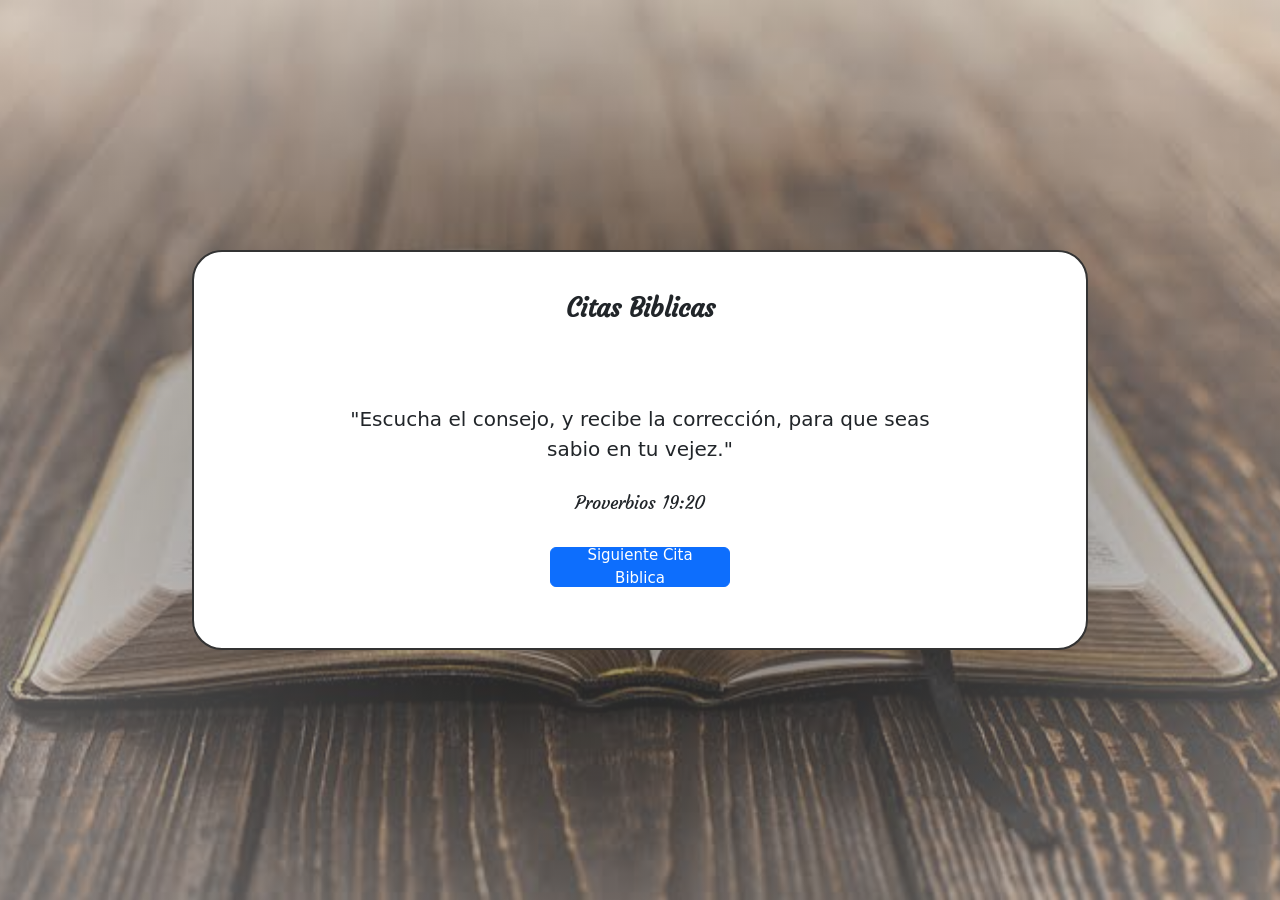
<file: Citas_Aleatorias/index.html>
<!DOCTYPE html>
<html lang="es">
<head>
    <meta charset="UTF-8">
    <meta name="viewport" content="width=device-width, initial-scale=1.0">
    <link rel="icon" type="image/png" href="../src/biblia-icon.png">
    <link rel="stylesheet" href="style.css">
    <link href="https://cdn.jsdelivr.net/npm/bootstrap@5.3.8/dist/css/bootstrap.min.css" rel="stylesheet" integrity="sha384-sRIl4kxILFvY47J16cr9ZwB07vP4J8+LH7qKQnuqkuIAvNWLzeN8tE5YBujZqJLB" crossorigin="anonymous">
    <link rel="preconnect" href="https://fonts.googleapis.com">
    <link rel="preconnect" href="https://fonts.gstatic.com" crossorigin>
    <link href="https://fonts.googleapis.com/css2?family=Courgette&display=swap" rel="stylesheet">      

    <title>Citas Biblicas</title>
</head>
<body class="root">
    <div class="contenedor contenido--centrado">
        <h1 class="title contenido--centrado">Citas Biblicas</h1>
        <div class="contenedor__interno contenido--centrado ">
            <p id="versiculo" class="contenido--centrado"></p>
            <p id="pasaje" class="contenido--centrado"></p>
            <button type="button" id="cambiar__cita-biblica" class="btn btn-primary ">Siguiente Cita Biblica</button>
        </div>
    </div>
    
    <script src="main.js"></script>
    
    <script src="app.js"></script>

    <script src="https://cdn.jsdelivr.net/npm/bootstrap@5.3.8/dist/js/bootstrap.bundle.min.js" integrity="sha384-FKyoEForCGlyvwx9Hj09JcYn3nv7wiPVlz7YYwJrWVcXK/BmnVDxM+D2scQbITxI" crossorigin="anonymous"></script>
</body>
</html>
</file>
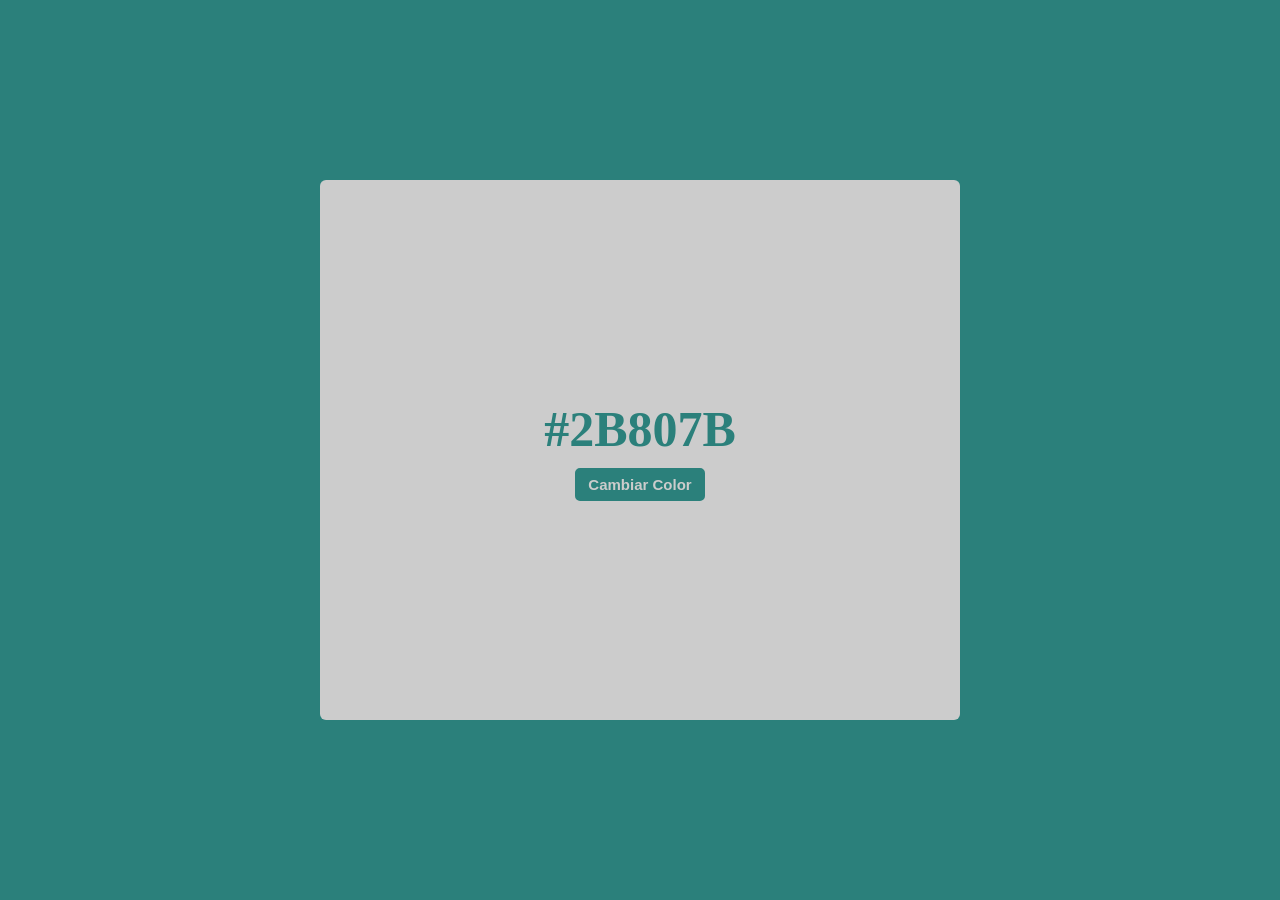
<file: Color_Hexadecimal/index.html>
<!DOCTYPE html>
<html lang="en">
<head>
  <meta charset="UTF-8">
  <meta name="viewport" content="width=device-width, initial-scale=1.0">
  <title>Colores__Hexadecimal</title>
  <link rel="stylesheet" href="styles.css">
  <link rel="icon" type="image/png" href="../src/cromatico.png">
</head>
<body class="centrar__flex">
  <main class="container centrar__flex">
    <p class="text__color">
      #2b807b
    </p>
    <button class="color__btn">
      <span class="color__btn-text">Cambiar Color</span>
    </button>
  </main>
  <script src="app.js"></script>
</body>
</html>
</file>
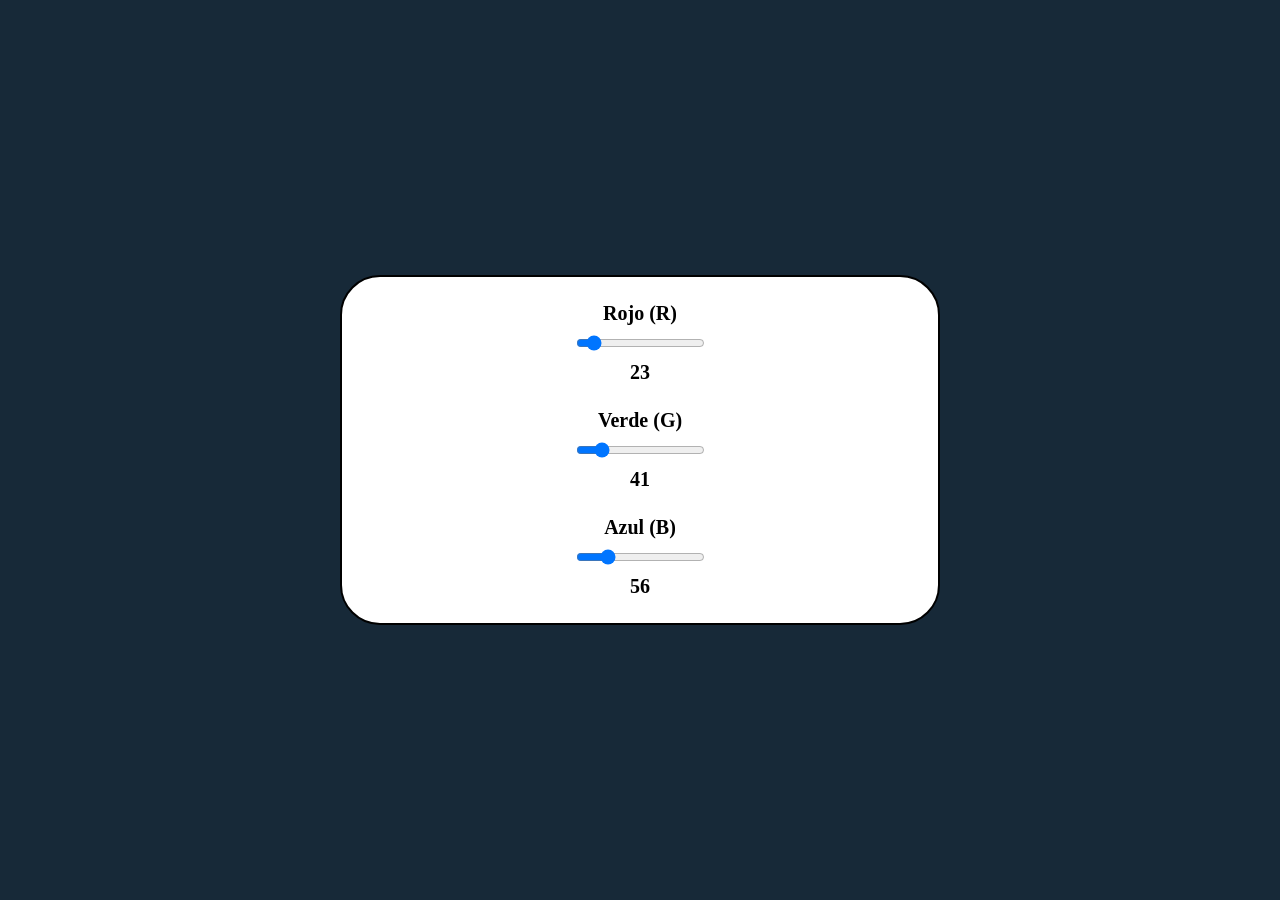
<file: Color_RGB/index.html>
<!DOCTYPE html>
<html lang="en">
<head>
    <meta charset="UTF-8">
    <meta name="viewport" content="width=device-width, initial-scale=1.0">
    <link rel="stylesheet" href="styles.css">
    <link rel="icon" type="image/png" href="../src/circulo-de-color.png">
    <title>Colores Con RGV</title>
</head>
<body>
    <section class="contenedor__principal">
        <div class="contenedor__interno">
            <div class="color">
                <label for="Rojo">Rojo (R)</label>
                <input id="rojo" type="range" min="0" max="255" value="23">
                <p class="texto__rojo"></p>
            </div>

            <div class="color">
                <label for="verde">Verde (G)</label>
                <input id="verde" type="range" min="0" max="255" value="41">
                <p class="texto__verde"></p>
            </div>



            <div class="color">
                <label for="Azul">Azul (B)</label>
                <input id="azul" type="range" min="0" max="255" value="56">
                <p class="texto__azul"></p>
            </div>
        </div>
    </section>


    <script src="app.js"></script>
</body>
</html>
</file>
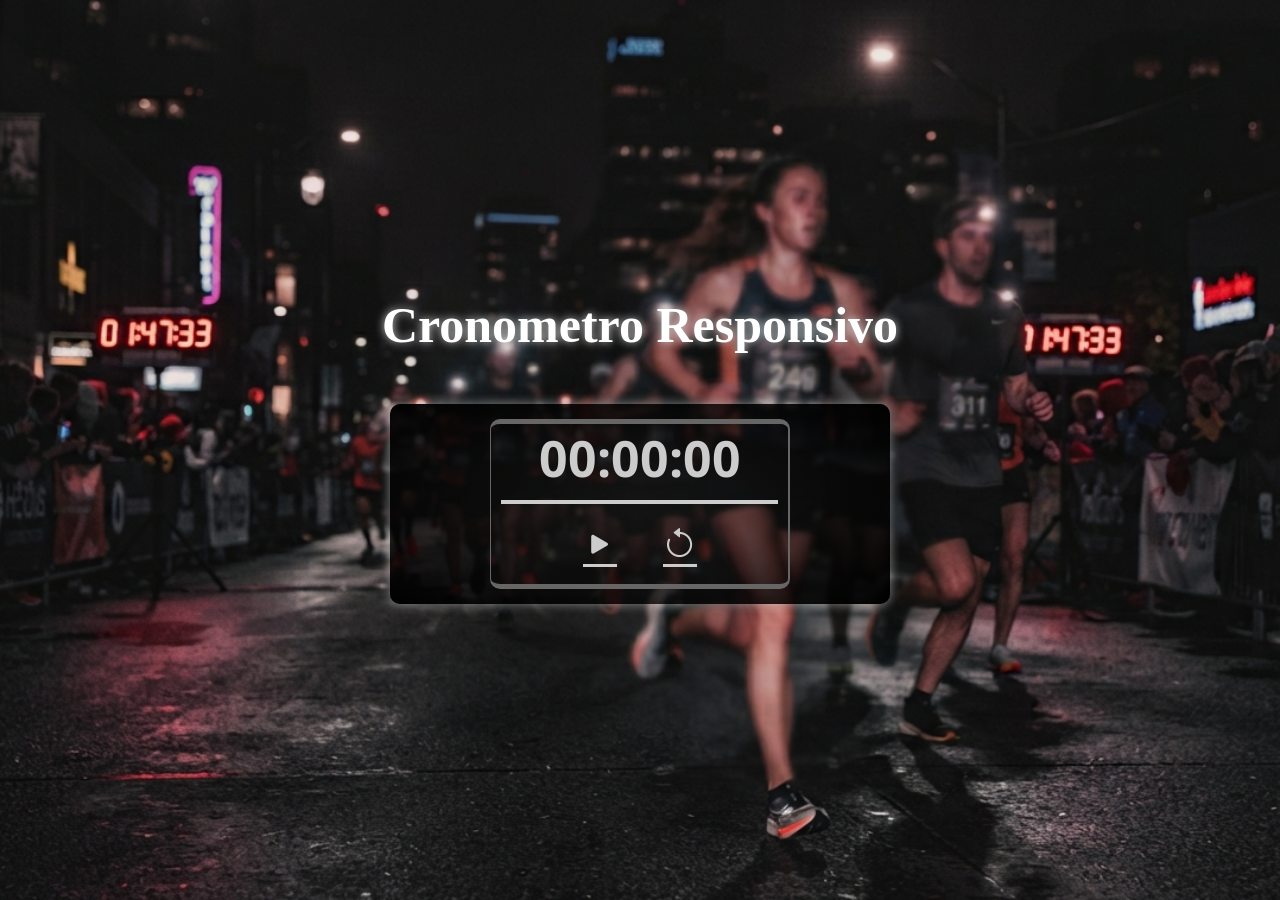
<file: Cronometro/index.html>
<!DOCTYPE html>
<html lang="es">
  <head>
    <meta charset="UTF-8">
    <meta name="viewport" content="width=device-width, initial-scale=1.0">
    <meta http-equiv="X-UA-Compatible" content="ie=edge">
    <link rel="preconnect" href="https://fonts.googleapis.com">
    <link rel="preconnect" href="https://fonts.gstatic.com" crossorigin>
    <link href="https://fonts.googleapis.com/css2?family=Courgette&family=Noto+Sans+Thai:wght@100..900&display=swap" rel="stylesheet">
    <link rel="stylesheet" href="https://cdn.jsdelivr.net/npm/bootstrap-icons@1.13.1/font/bootstrap-icons.min.css">
    <link rel="stylesheet" href="./styles.css">
    <link rel="icon" href="../src/cronometro.png" type="image/png">
    <title>Cronometro con JS</title>
  </head>
  <body>

    <h1 class="title">Cronometro Responsivo</h1>

    <main class="contenedor__principal">
      <div class="contenedor__interno">
        <div id="cronometro" class="cronometro"> 00:00:00 </div>
        <div class="button__container">
          <button id="boton__inicio-pausa" class="boton iniciar">
            <i class="bi bi-play-fill"></i>
          </button>
          <button id="reiniciar" class="boton">
            <i class="bi bi-arrow-counterclockwise"></i>
          </button>
        </div>
      </div>
    </main>

    <script src="app.js"></script>
  </body>
</html>
</file>
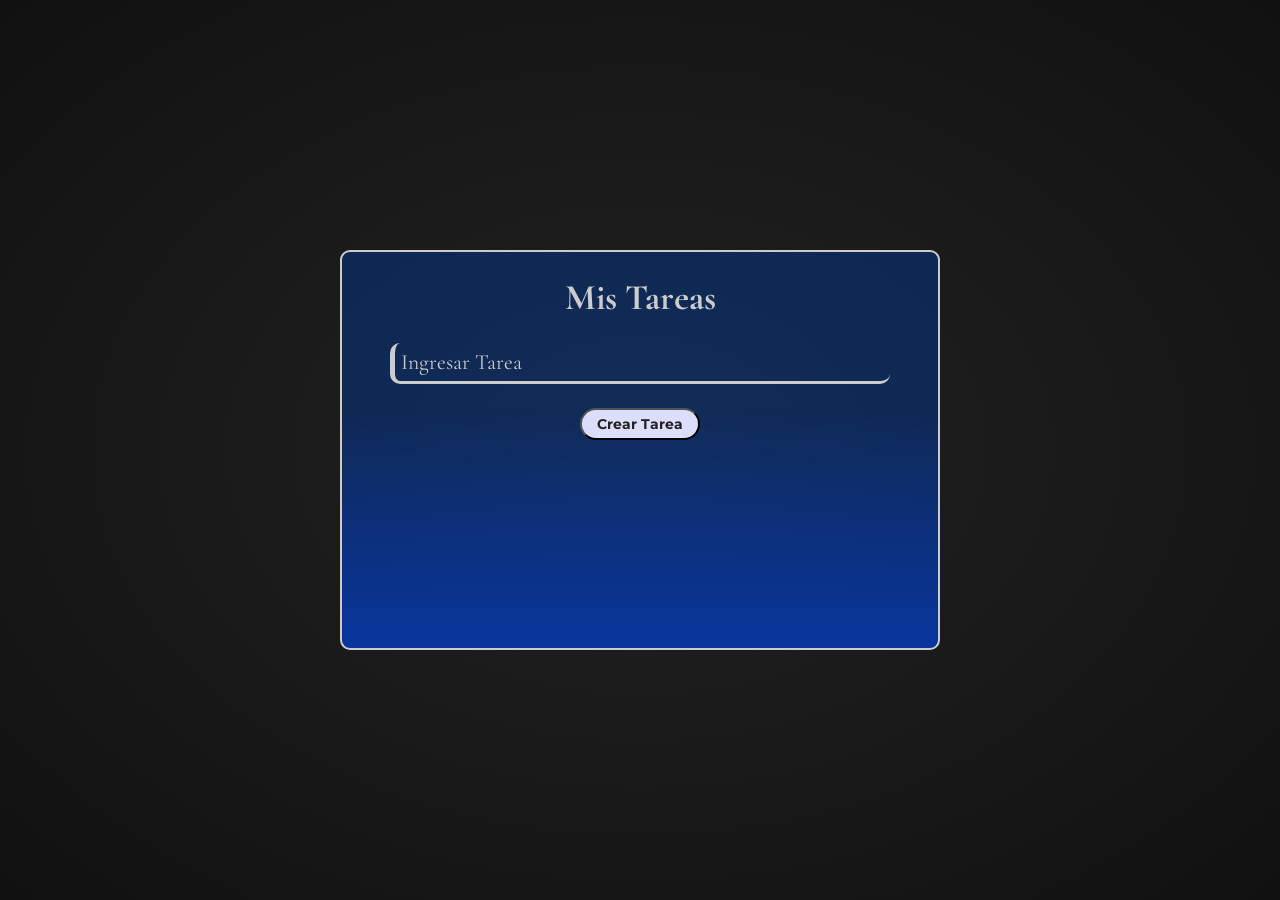
<file: Lista de Tareas/index.html>
<!DOCTYPE html>
<html lang="es">
<head>
  <meta charset="UTF-8">
  <meta name="viewport" content="width=device-width, initial-scale=1.0">
  <meta http-equiv="X-UA-Compatible" content="ie=edge">
  <link rel="stylesheet" href="https://cdn.jsdelivr.net/npm/bootstrap-icons@1.13.1/font/bootstrap-icons.min.css">
  <link rel="preconnect" href="https://fonts.googleapis.com">
  <link rel="preconnect" href="https://fonts.gstatic.com" crossorigin>
  <link href="https://fonts.googleapis.com/css2?family=Cormorant+Garamond:ital,wght@0,300..700;1,300..700&family=Courgette&family=Montserrat:ital,wght@0,100..900;1,100..900&display=swap" rel="stylesheet">
  <link rel="stylesheet" href="styles.css">
  <link rel="icon" href="../src/notas.png" type="image/png">
  <title>Lista de Tareas</title>
</head>
<body>
  <main class="contenedor">
    <h1 class="title">Mis Tareas</h1>
    <input type="text" placeholder="Ingresar Tarea" id="ingresar__tarea">
    <button type="submit" class="btn">Crear Tarea</button>
    <div id="lista__Tareas">

    </div>
  </main>

  <script src="app.js"></script>
</body>
</html>
</file>
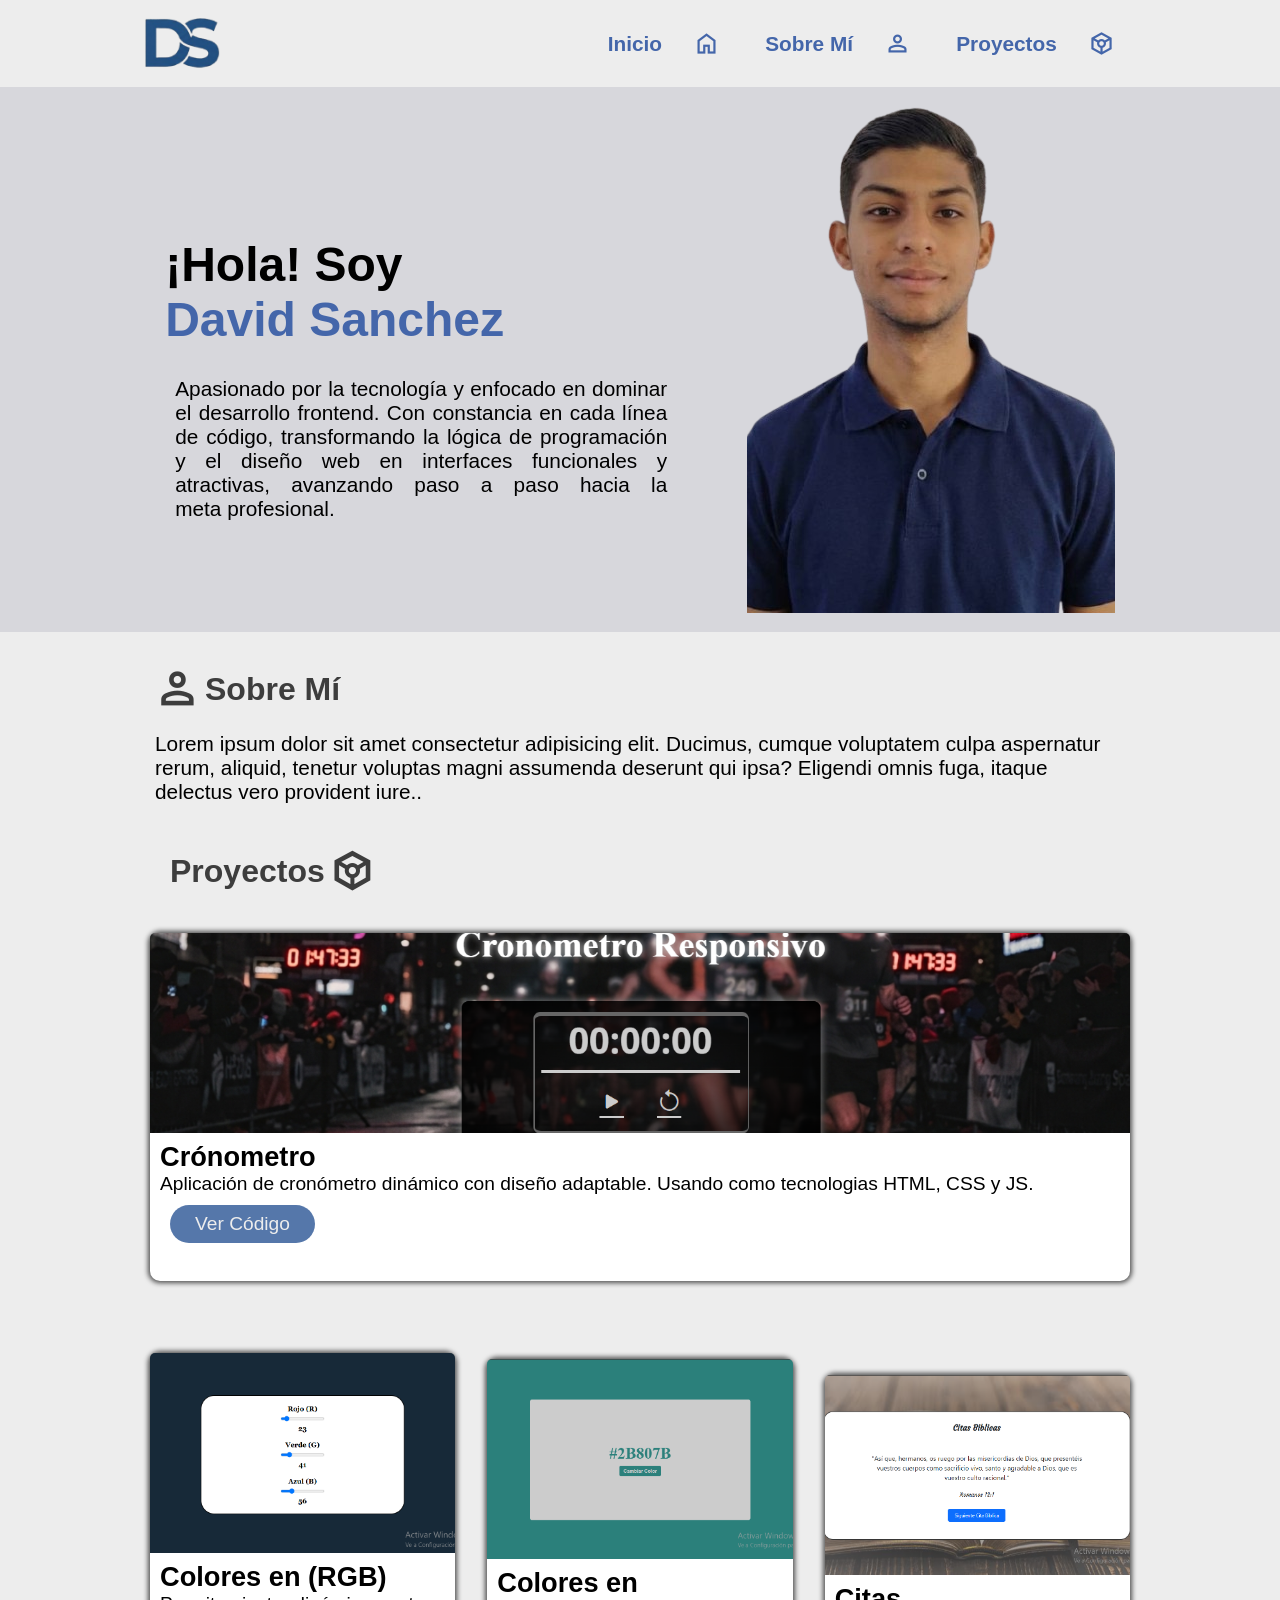
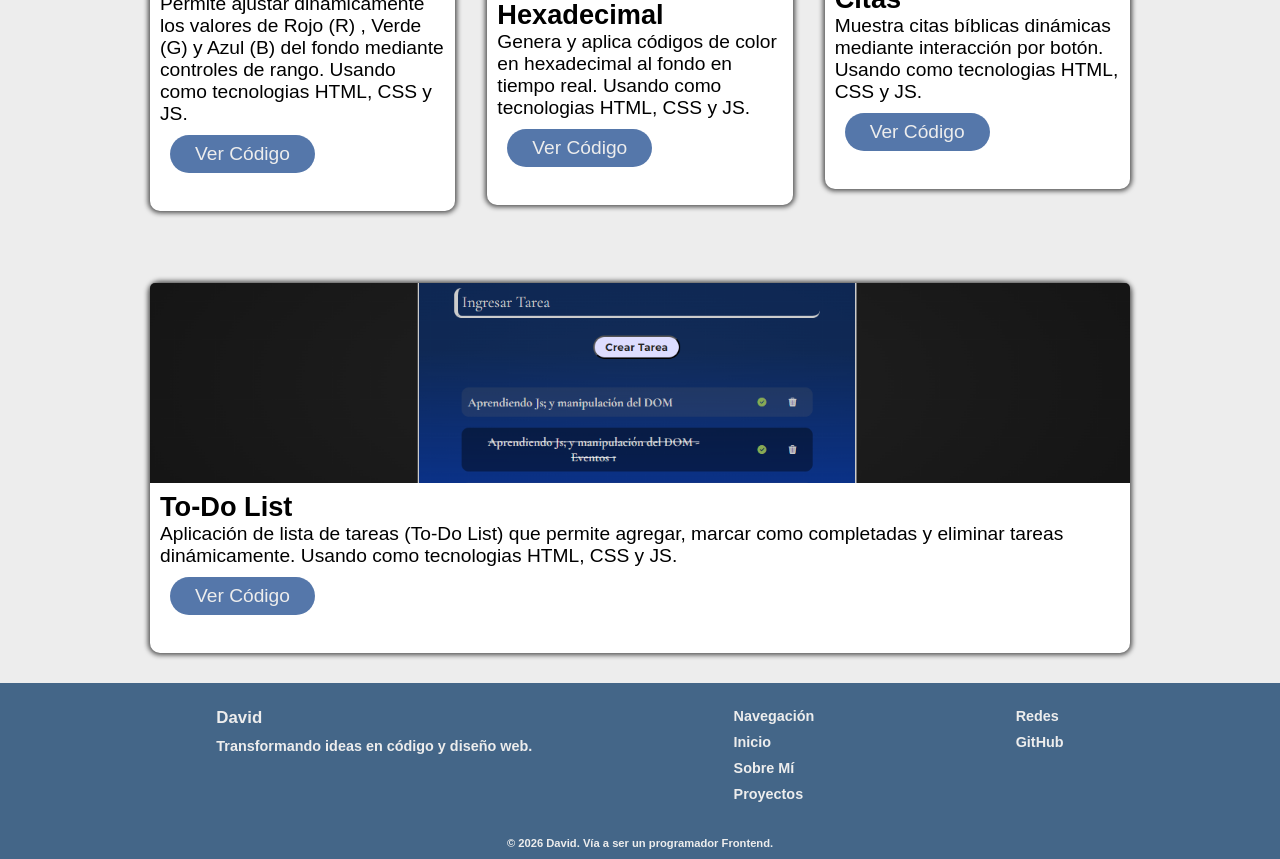
<file: pagina_personal/index.html>
<!DOCTYPE html>
<html lang="es">
<head>
    <meta charset="UTF-8">
    <meta name="viewport" content="width=device-width, initial-scale=1.0">
    <link rel="icon" href="../src/codificacion.png" type="image/png">
    <link href="https://fonts.googleapis.com/css2?family=Material+Symbols+Outlined" rel="stylesheet" />
    <title>Document</title>
    <link rel="stylesheet" href="style.css">
</head>
<body class="root">
    <div class="container">
        <header class="header">
            <div class="contenedor--central">
                <button class="menu__btn">
                    <span class="material-symbols-outlined" id="menu">menu</span>
                </button>
                <figure class="image__logo">
                    <a href="">
                        <img src="../src/logo.png" alt="Logotipo de David" class="img">
                    </a>
                </figure>
                <nav class="navbar">
                    <ul class="navbar__list">
                        <li class="list__item">
                            <a href="#perfil">Inicio
                                <span class="material-symbols-outlined">home</span>
                            </a>
                            
                        </li>
                        <li class="list__item">
                            <a href="#Sobre__mi">Sobre Mí
                                <span class="material-symbols-outlined">person</span>
                            </a>
                            
                        </li>

                        <li class="list__item">
                            <a href="#proyectos__container">Proyectos
                                <span class="material-symbols-outlined">token</span>
                            </a>
                            
                        </li>
                    </ul>
                </nav>
            </div>
        </header>

        <main id="perfil" class="main__container">
            <div class="contenedor--central">
                <div class="data__container">
                    <h1 class="title">
                        ¡Hola! Soy <span class="title__perfil">David Sanchez</span>
                    </h1>

                    <p>Apasionado por la tecnología y enfocado en dominar el desarrollo frontend. Con constancia en cada línea de código, transformando la lógica de programación y el diseño web en interfaces funcionales y atractivas, avanzando paso a paso hacia la meta profesional.</p>
                </div>
                <figure class="img__perfil">
                    <img src="../src/image__perfil.png" alt="Imagen personal" title="Foto de David Sanchez creador de la pagina">
                </figure>
            </div>
            
        </main>

        <div class="contenedor--central">
            <div id="Sobre__mi">
                <h3 class="Sobre__mi-title"><span class="material-symbols-outlined">person</span>Sobre Mí</h3>
                <p>Lorem ipsum dolor sit amet consectetur adipisicing elit. Ducimus, cumque voluptatem culpa aspernatur rerum, aliquid, tenetur voluptas magni assumenda deserunt qui ipsa? Eligendi omnis fuga, itaque delectus vero provident iure..</p>
            </div>
        </div>

        
        <section id="proyectos__container" class="contenedor--central">

            <div class="contenedor--central">
                <h2 class="title__perfil">Proyectos <span class="material-symbols-outlined">token</span> </h2>
            </div>

            <div class="grid__container contenedor--central">
                <!-- Cronometro -->

                <div class="proyectos">
                    <div class="proyecto__img  proyecto__img--cronometro">
                    
                    </div>
                    <div class="text__container-proyecto">
                        <h3>Crónometro</h3>
                        <p>Aplicación de cronómetro dinámico con diseño adaptable. Usando como tecnologias HTML, CSS y JS.</p>
                        <a href="https://github.com/davidleandrosanchezpuentes-debug/proyectos-javascript-DOM/tree/e8286edabfeb7ec77560ca467758ae6fa511932b/Cronometro" class="link__proyectos--img contenedor--central" target="_blank">
                            <button class="proyecto__btn">Ver Código</button>
                        </a>
                    </div>
                </div>


                <!-- Citas -->
                <div class="proyectos">
                    <div class="proyecto__img proyecto__img--cita">
                    
                    </div>
                    <div class="text__container-proyecto">
                        <h3>Citas</h3>
                        <p>Muestra citas bíblicas dinámicas mediante interacción por botón. Usando como tecnologias HTML, CSS y JS.</p>
                        <a href="https://github.com/davidleandrosanchezpuentes-debug/proyectos-javascript-DOM/tree/e8286edabfeb7ec77560ca467758ae6fa511932b/Citas_Aleatorias" target="_blank" class="link__proyectos--img contenedor--central">
                            <button class="proyecto__btn">Ver Código</button>
                        </a>
                    </div>
                </div>
                
                <!-- Hexadecimal -->
                <div class="proyectos">
                    <div class="proyecto__img proyecto__img--hex">
                    
                    </div>
                    <div class="text__container-proyecto">
                        <h3>Colores en Hexadecimal</h3>
                        <p>Genera y aplica códigos de color en hexadecimal al fondo en tiempo real. Usando como tecnologias HTML, CSS y JS.</p>
                        <a href="https://github.com/davidleandrosanchezpuentes-debug/proyectos-javascript-DOM/tree/e8286edabfeb7ec77560ca467758ae6fa511932b/Color_Hexadecimal" class="link__proyectos--img contenedor--central" target="_blank">
                            <button class="proyecto__btn">Ver Código</button>
                        </a>
                    </div>
                </div>

                <!-- lista__tareas -->
                <div class="proyectos">
                    <div class="proyecto__img proyecto__img--list">
                    
                    </div>
                    <div class="text__container-proyecto">
                        <h3>To-Do List</h3>
                        <p>Aplicación de lista de tareas (To-Do List) que permite agregar, marcar como completadas y eliminar tareas dinámicamente. Usando como tecnologias HTML, CSS y JS.</p>
                        <a href="https://github.com/davidleandrosanchezpuentes-debug/proyectos-javascript-DOM/tree/e8286edabfeb7ec77560ca467758ae6fa511932b/Lista%20de%20Tareas" class="link__proyectos--img contenedor--central" target="_blank">
                            <button class="proyecto__btn">Ver Código</button>
                        </a>
                    </div>
                </div>

                <!-- RGB -->
                <div class="proyectos">
                    <div class="proyecto__img proyecto__img--RGB">
                    
                    </div>
                    <div class="text__container-proyecto">
                        <h3>Colores en (RGB)</h3>
                        <p>	Permite ajustar dinámicamente los valores de Rojo (R) , Verde (G) y Azul (B) del fondo mediante controles de rango. Usando como tecnologias HTML, CSS y JS.</p>
                        <a href="https://github.com/davidleandrosanchezpuentes-debug/proyectos-javascript-DOM/tree/e8286edabfeb7ec77560ca467758ae6fa511932b/Color_RGB" class="link__proyectos--img contenedor--central" target="_blank">
                            <button class="proyecto__btn">Ver Código</button>
                        </a>
                    </div>
                </div>

            </div>

        </section>
    </div>


    <footer>
        <div class="footer-content">
        <div class="footer-section">
            <h3>David</h3>
            <p>Transformando ideas en código y diseño web.</p>
        </div>
        
        <div class="footer-section">
            <h4>Navegación</h4>
            <ul>
                <li><a href="#perfil">Inicio</a></li>
                <li><a href="#Sobre__mi">Sobre Mí</a></li>
                <li><a href="#proyectos__container">Proyectos</a></li>
            </ul>
        </div>
        
        <div class="footer-section">
            <h4>Redes</h4>
            <p><a href="https://github.com/davidleandrosanchezpuentes-debug" target="_blank">GitHub</a></p>
        </div>
        </div>

        <div class="footer-bottom">
            <p>&copy; 2026 David. Vía a ser un programador Frontend.</p>
        </div>
    </footer>

    
    
    <script src="app.js"></script>
</body>
</html>
</file>
<file: Citas_Aleatorias/style.css>
*{
    box-sizing: border-box;
    margin: 0;
    padding: 0;
}

.root{
    max-width: 100vw;
    min-height: 100dvh;
    display: flex;
    justify-content: center;
    align-items: center;
    background-color: #333;
    text-align: center;
    font-size: 10px;
}

body{
    background-image: radial-gradient(rgba(0,0,0,0.5), rgba(200,200,200,0.5) ), url('../src/biblia.png') ;
    background-position: center;
    background-attachment: fixed;
    background-repeat: no-repeat;
    background-size: cover;
    font-family: 'Lato', sans-serif;
}


.contenido--centrado{
    display: flex;
    flex-wrap: wrap;
    justify-content: center;
    align-items: center;
}

.contenedor{
    width: clamp(200px, 70vw, 100%);
    min-height: 400px;
    background-color: #fff;
    border: 2px solid #333;
    padding: 20px;
    border-radius: 30px;
}

.contenedor__interno{
    width: 80%;
    padding: 20px;
}

.title{
    width: 100%;
    font-weight: bolder;
    text-align: center;
    font-family: 'Courgette', cursive;
    font-size: 1.6rem;
}


#versiculo{
    font-size: 2em;
    width: 100%;
    display: flex;
    align-items: center;
    justify-content: center;
    text-align: center;
    margin: 10px;
}

#pasaje {
    font-size: 1.8em;
    width: 100%;
    display: flex;
    align-items: center;
    justify-content: center;
    padding: 15px;
    font-family: 'Courgette', cursive;
}

#cambiar__cita-biblica{
    width: 180px;
    height: 40px;
    font-size: 1.5em;
    display: flex;
    justify-content: center;
    align-items: center;
}
</file>
<file: Color_Hexadecimal/styles.css>
*{
  box-sizing: border-box;
  margin: 0;
  padding: 0;
}

body{
  background-color: #2b807b;
  color: #2b807b;
  height: 100dvh;
}

.centrar__flex{
  display: flex;
  flex-direction: column;

  justify-content: center;
  align-items: center;
}

.container{
  background-color: #ccc;
  padding: 20px;
  height: clamp(200px, 60dvh, 600px );
  width: clamp(300px, 50vw, 900px);
  border-radius: 6px;
  font-size: 50px;
  font-weight: bolder;
  gap: 10px;
  text-transform: uppercase;
}

.text__color{
  user-select: none;
}

.color__btn{
  background-color: #2b807b;
  padding: 5px 10px;
  font-size: 15px;
  border-radius: 5px;
  color: #ccc;
  font-weight: inherit;
  border: solid #2b807b;
  cursor: pointer;
  user-select: none;
}
</file>
<file: Color_RGB/styles.css>
*{
    margin: 0;
    padding: 0;
    box-sizing: border-box;
}

body{
    height: 100dvh;
    display: flex;
    flex-direction: column;
    justify-content: center;
    align-items: center;
    text-align: center;
    background-color: rgb(23, 41, 56);
    font-weight: bold;
    font-size: 10px;
}


/*Estilo a los contenedores*/
.contenedor__principal{
    width: clamp(300px, 50vw, 600px);
    max-width: 100%;
    min-height: 350px;
    display: flex;
    flex-wrap: wrap;
    justify-content: center;
    align-items: center;
    background-color: #fff;
    border: 2px solid #000;
    border-radius: 40px;
}

.contenedor__interno{
    width: 100%;
    height: 100%;
    display: flex;
    flex-direction: column;
    justify-content: space-evenly;
    align-items: center;
    font-size: 2em;
    border-radius: 35px;
    font-family: Georgia, 'Times New Roman', Times, serif;
}

.color{
    display: flex;
    flex-direction: column;
    gap: 10px;
}

label, p {
    user-select: none;
}
</file>
<file: Cronometro/styles.css>
*{
  margin: 0;
  padding: 0;
  box-sizing: border-box;
  font-size: 10px;
}

body{
  height: 100dvh;
  padding: 20px;
  text-wrap: balance;
  display: flex;
  flex-direction: column;
  justify-content: center;
  align-items: center;
  text-align: center;
  background: #222 url('../src/corredores.png') no-repeat center/ cover;
}

.title{
  font-size: 5em;
  color: #fff;
  text-shadow: 0 0 10px #ccc;
  user-select: none;
  margin-bottom: 50px;
}

@media (max-width: 400px){
  .title{
    font-size: 4em;
    margin-bottom: 40px;
  }
}

.contenedor__principal{
  width: clamp(200px, 80vw, 500px);
  min-height: 200px;
  padding: 15px 0px;
  display: flex;
  justify-content: center;
  align-items: center;
  background-image: radial-gradient(#2224, #000);
  color: #ccc;
  border-radius: 10px;
  box-shadow: 0 0 10px 2px #ccc7;
}

.contenedor__interno{
  container-type: inline-size;
  container-name: main;
  width: clamp(200px, 60vw, 300px);
  border-top: 5px solid #666;
  border-right: 2px solid #666;
  border-bottom: 5px solid #666;
  border-left: 1px solid #666;
  border-radius: 10px 10px 10px 10px;
  padding: 0 10px;
}

.button__container{
  display: flex;
  justify-content: center;
  align-items: center;
}

/*Cronometo*/

.cronometro{
  font-size: 6.7rem;
  font-weight: bold;
  width: 100%;
  user-select: none;
  font-family: 'Noto Sans Thai', sans-serif;
  border-bottom: 4px solid #ccc;
}


@container main (max-width: 350px){
  .cronometro{
    font-size: 5rem;
  }
  .boton{
    width: 50px;
    height: 50px;
    font-size: 7px;
  }
}


@container main (max-width: 250px){
  .cronometro{
    font-size: 3rem;
  }
  .boton{
    width: 40px;
    height: 40px;
    font-size: 5px;
  }
}



.boton{
  width: 60px;
  height: 60px;
  margin: 10px;
  padding: 10px;
  border-radius: 5px;
  border: solid transparent;
  background-color: transparent;
  cursor: pointer;
}

/*
se pueden alterar las propiedades de estos elemntos de boton para hacerlas mas complejas usando estos selectores

#boton__inicio-pausa.iniciar, 
#boton__inicio-pausa.iniciar i{
  background-color: ;
}

#boton__inicio-pausa.pausar, 
#boton__inicio-pausa.pausar i{

}

*/


#reiniciar{
  background-color: transparent;
}

i{
    font-size: 4.8em;
    color: #ccc;
    border-bottom: 3px solid #ccc;
}
</file>
<file: Lista de Tareas/styles.css>
*{
  margin: 0;
  padding: 0;
  box-sizing: border-box;
  font-family: 'Cormorant Garamond', 'Montserrat', 'Courgette', sans-serif ;
  font-size: 12px;
}

body{
  font-size: 10px;
  font-weight: bold;
  min-height: 100dvh;
  display: flex;
  justify-content: center;
  align-items: center;
  text-align: center;
  padding: 30px 0;
  background-image: radial-gradient( #222, #111111);
}

/* Contenedor */

.contenedor{
  width: clamp(200px, 80vw, 600px);
  min-height: 400px;
  display: flex;
  align-items: center;
  flex-direction: column;
  flex-wrap: wrap;
  border-radius: 10px;
  background-image: linear-gradient(rgba(0, 55, 149, 0.467) 40% , rgb(9, 54, 159));
  border: 2px solid #ccc;
}

.title{
  color: #ccc;
  font-size: 3em;
  padding: 2rem;
  text-wrap: balance;
}

#ingresar__tarea{
  display: block;
  width: clamp(100px, 70vw, 500px);
  padding: 6px;
  background-color: transparent;
  border: none;
  border-bottom: 3px solid #ccc;
  border-left: 5px solid #ccc;
  border-radius: 10px;
  outline: 1px solid transparent; 
  font-size: 1.8rem;
  color: #ccc;
  margin-bottom: 10px;
}

#ingresar__tarea:focus-visible{
  outline-color: transparent;
  border: 1px solid #ccc;
  box-shadow: -2px 1px 2px 2px #ccc;
  border-radius: 10px;
}

#ingresar__tarea::placeholder{
  color: #ccc;
}

.btn{
  cursor: pointer;
  padding: 5px 15px;
  border-radius: 20px;
  background-color: #ddddff;
  color: #222;
  font-family: 'Montserrat', sans-serif;
  font-weight: bold;
  font-size: 1.2rem;
  margin-top: 1.2rem;
}

.btn:hover{
  background-color: #ccccff;
}

#lista__Tareas{
  width: clamp(100px, 80vw, 500px);
  margin-top: 1.2rem;
  padding: 10px;
}


/* Elementos que crearemos en JS */


.tarea{
  width: 100%;
  min-height: 40px;
  padding: 6px;
  margin-top: 1em;
  background-color: #6663;
  display: flex;
  gap: 5px;
  margin: 15px 0;
  justify-content: space-between;
  align-items: center;
  text-align: center;
  border-radius: 10px;
}

/* Tareas completadas */

.tarea.completada {
  background-color: #0006;
  text-decoration: line-through;
  color: #fff;
}


.tarea p {
  max-width: 350px;
  font-size: 1.4rem;
  padding: 3px;
  color: #ccc;
}

/* Iconos */

.iconos{
  background-color: transparent;
}

i {
  margin: 5px;
  padding: 10px;
  cursor: pointer;
}

.icono__completada{
  color: #8a5;
  background-color: transparent;
}

.icono__eliminar{
  color: #ccc;
  background-color: transparent;
}
</file>
<file: pagina_personal/style.css>
*{
    margin: 0;
    padding: 0;
    box-sizing: border-box;
    font-family: sans-serif;
    scroll-behavior: smooth;
}

li{
    list-style: none;
}
a{
    text-decoration: none;
    color: inherit;
}

.root{
    container-type: inline-size;
    container-name: root;
    overflow: hidden;
    background-color: #ededed;
}

.container{
    width: 100%;
}

.header{
    position: sticky;
    top: 0;
    z-index: 10;
    background-color: #ededed;
}

.contenedor--central{
    margin: 0 auto;
    display: flex;
    align-items: center;
    justify-content: space-between;
    max-width: 1000px;
    flex-wrap: wrap;
    position: relative;
}

.image__logo{
    order: 3;
}

.image__logo .img{
    max-width: 60px;
    cursor: pointer;
}

.menu__btn{
    background-color: transparent;
    border: none;
    cursor: pointer;
    order: 2;
}

.menu__btn span{
    font-size: 3em;
}

.navbar{
    order: 1;
    position: absolute;
    top: 100%;
    overflow: hidden;
    width: 100%;
    background-color: #222d;
    height: calc(100dvh - 100%);
    display: none;
}

.navbar__list{
    background-color: #468;
    padding: 10px;
    color: #ddd;
}

.list__item{
    font-weight: bolder;
}

.list__item span{
    font-size: 1.3em;
}

.list__item a{
    width: 100%;
    display: flex;
    justify-content: space-between;
    align-items: center;
    gap: 1.5em;
    font-size: 1.3em;
    border-radius: 50px;
    margin: 10px 0;
    padding: 10px 15px;
}

.list__item a:hover{
    background-color: #57a;

}

.navbar.is-active{
    display: flex;
}


/* Media */

@container root (min-width: 650px){

.image__logo{
    order: 1;
}

.image__logo .img{
    max-width: 80px;
}

.menu__btn{
    display: none;
}

.navbar{
    order: 2;
    position: static;
    width: auto;
    background-color: #ededed;
    height: auto;
    display: flex;
}

.navbar__list{
    display: flex;
    gap: 15px;
    font-size: 1em;
    background-color: transparent;
    color: #46a;
}

.list__item{
    font-weight: bolder;
}

.list__item span{
    font-size: 1.3em;
}

.list__item a{
    width: auto;
}

.list__item a:hover{
    background-color: transparent;
    outline: 2px solid #468;

}

}


/* Sona de Main */

.main__container{
    min-width: 100%;
    background-color: #aab5;
    padding: 15px;
}

.data__container{
    width: clamp(400px, 30vw, 600px);
    margin: auto;
    font-size: 16px;
    order: 2;
}

.title {
    font-size: 3em;
    text-wrap: balance;
    margin-top: 20px;
    text-align: center;
}

.title span {
    color: #46a;
}

.data__container p{
    text-wrap: pretty;
    font-size: 1.3em;
    text-align: justify;
    padding: 10px;
    margin-top: 20px;
    display: none;
}

.img__perfil{
    margin: auto;
    user-select: none;
}

@container root (min-width: 700px){
    
.contenedor--central{
    gap: 1.2em;
}   

.data__container{
    width: clamp(300px, 40vw, 600px);
    font-size: 1em;
    order: 0;
    
}

.title {
    margin-top: 1em;
    text-align: left;
}

.data__container p{
    display: block;
}

}

#Sobre__mi{
    padding: 15px;
    margin-top: 20px;
}

.Sobre__mi-title{
    display: flex;
    align-items: center;
    gap: 5px;
    font-size: 2rem;
    color: #222d;
}

.Sobre__mi-title span{
    font-size: 1.4em;
    font-weight: bolder;
}

#Sobre__mi p{
    padding: 20px 0;
    font-size: 1.3em;
}

/* Cronoetro */

#proyectos__container{
    min-height: 100dvh;
    padding: 10px;
}

#proyectos__container .contenedor--central{
    margin: 0;
}


#proyectos__container h2{
    padding: 0 20px;
    display: flex;
    align-items: center;
    gap: 5px;
    font-size: 2rem;
    color: #222d;
}


#proyectos__container span{
    font-size: 1.4em;
    font-weight: bolder;
}


.grid__container{
    flex-wrap: wrap;
}

.proyectos{
    border-radius: 10px;
    padding-bottom: 20px;
    background-color: #fff;
    margin: 20px auto;
    box-shadow: 0 0 5px 2px #000a;
    width: 100%;
}

.proyectos:first-child{
    grid-area: cronometro;
}

.proyectos:nth-child(2 ){
    grid-area: citas;
}

.proyectos:nth-child(3) {
    grid-area: hex;
}

.proyectos:nth-child(4) {
    grid-area: lista;
}

.proyectos:nth-child(5) {
    grid-area: rgb;
}




.proyecto__img{
    border-radius: 5px 5px 0 0;
    background-color: #46a;
    background-position: center;
    background-size: cover;
    background-repeat: no-repeat;
    width: 100%;
    height: 200px;
}

.proyecto__img--cronometro{
    background-image: url('../src/pag_cronometro.png');
}


.proyecto__img--cita{
    background-image: url('../src/citas.png');
}

.proyecto__img--hex{
    background-image: url('../src/hexadesimal.png');
}

.proyecto__img--list{
    background-image: url('../src/lista_tareas.png');
}

.proyecto__img--RGB{
    background-image: url('../src/RGB.png');
}

.text__container-proyecto{
    padding: 8px 10px;
}

.proyectos h3 {
    font-size: 1.7em;
}
.proyectos p {
    font-size: 1.2em;
}

.proyecto__btn{
    padding: 8px 25px;
    font-size: 1.2em;
    margin: 10px;
    color: #ededed;
    background-color: #57a;
    border: none;
    border-radius: 50px;
    cursor: pointer;
}


@container root (min-width: 700px){

.grid__container{
    display: grid;
    gap: 2em;
    grid-template-columns: repeat(3, 1fr);
    grid-template-areas: 
    "cronometro cronometro cronometro"
    " rgb hex citas"
    "lista lista lista"
    ;
}

}

footer{
    background-color: #468;
    color: #ededed;
}

.footer-content{
    display: flex;
    justify-content: space-evenly;
    flex-wrap: wrap;
    padding: 20px;
    font-size: 16px;
}

.footer-section{
    display: flex;
    flex-direction: column;
    font-weight: bold;
    padding: 5px;
    gap: 10px;
    font-size: 0.9em;
}

.footer-section ul{
    display: flex;
    flex-direction: column;
    gap: 10px;
}

.footer-bottom{
    text-align: center;
    padding: 10px;
    font-weight: bolder;
    font-size: 0.7em;
}
</file>
